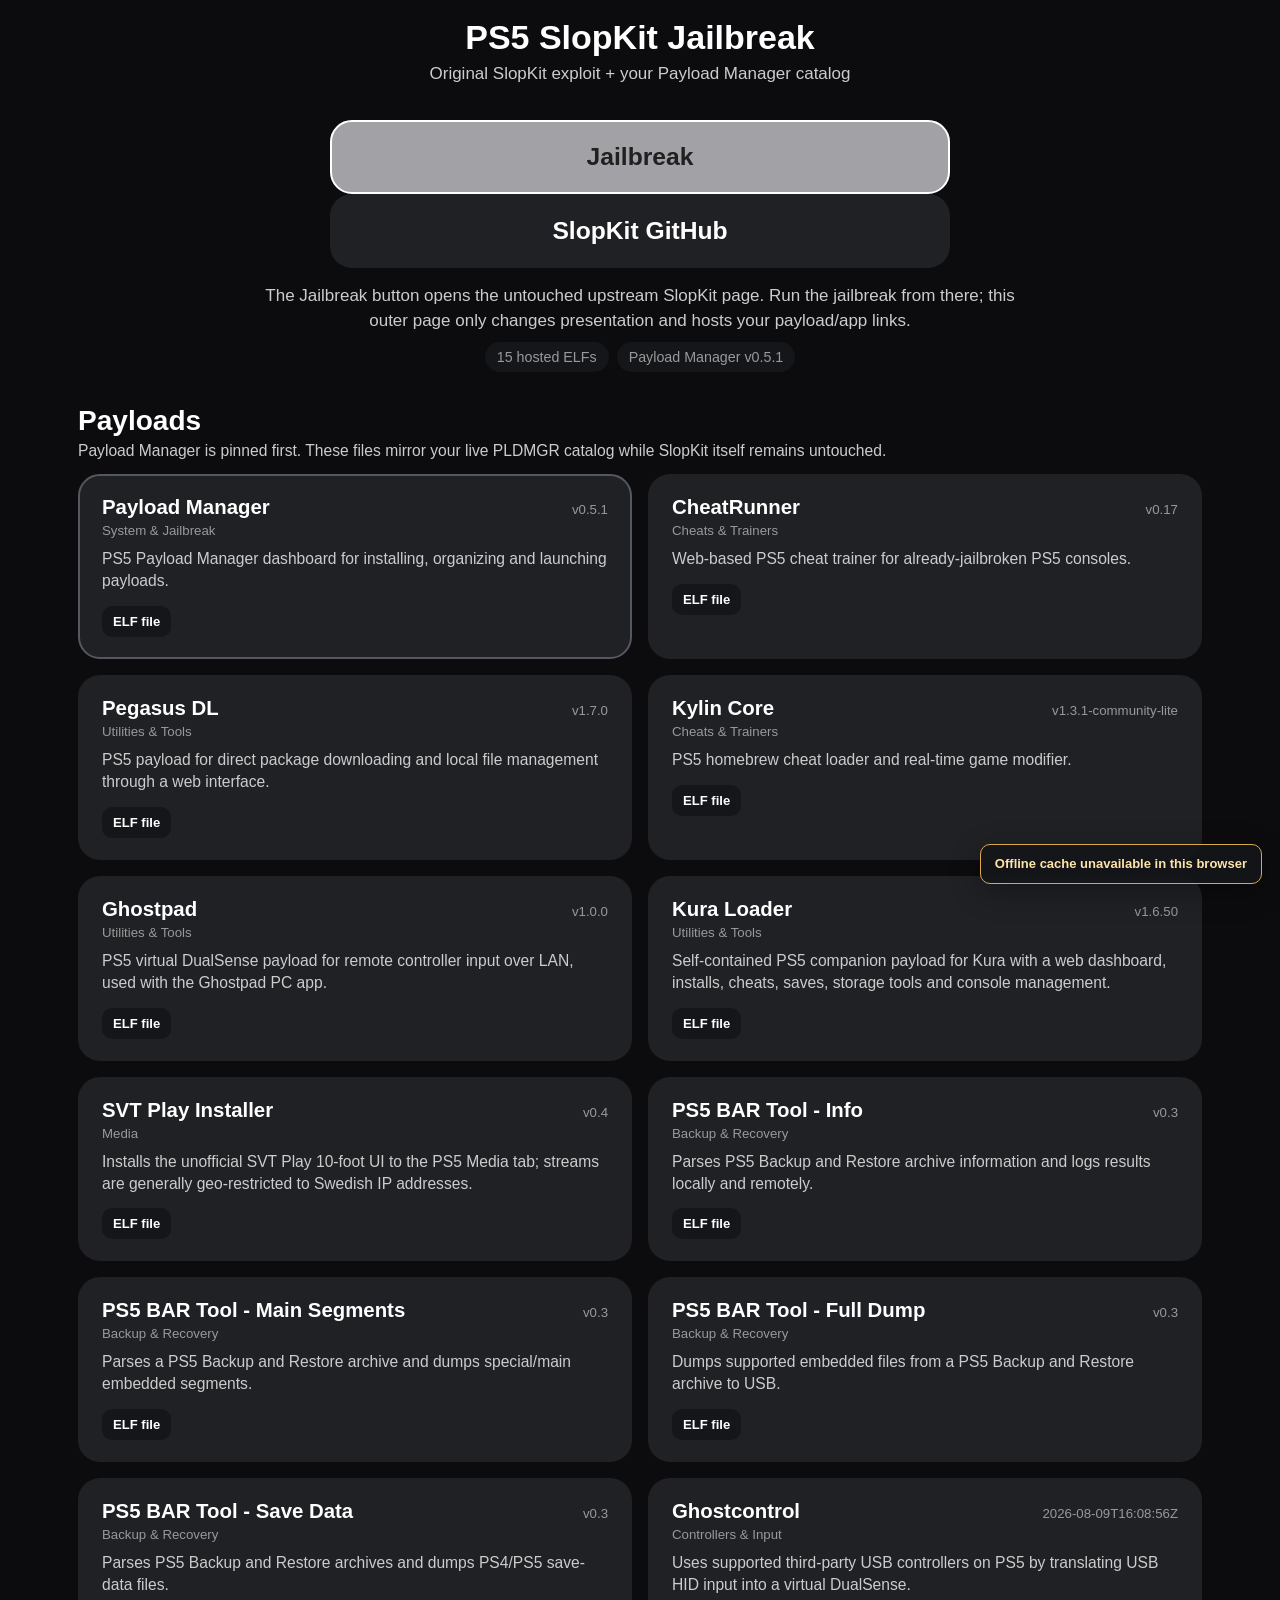
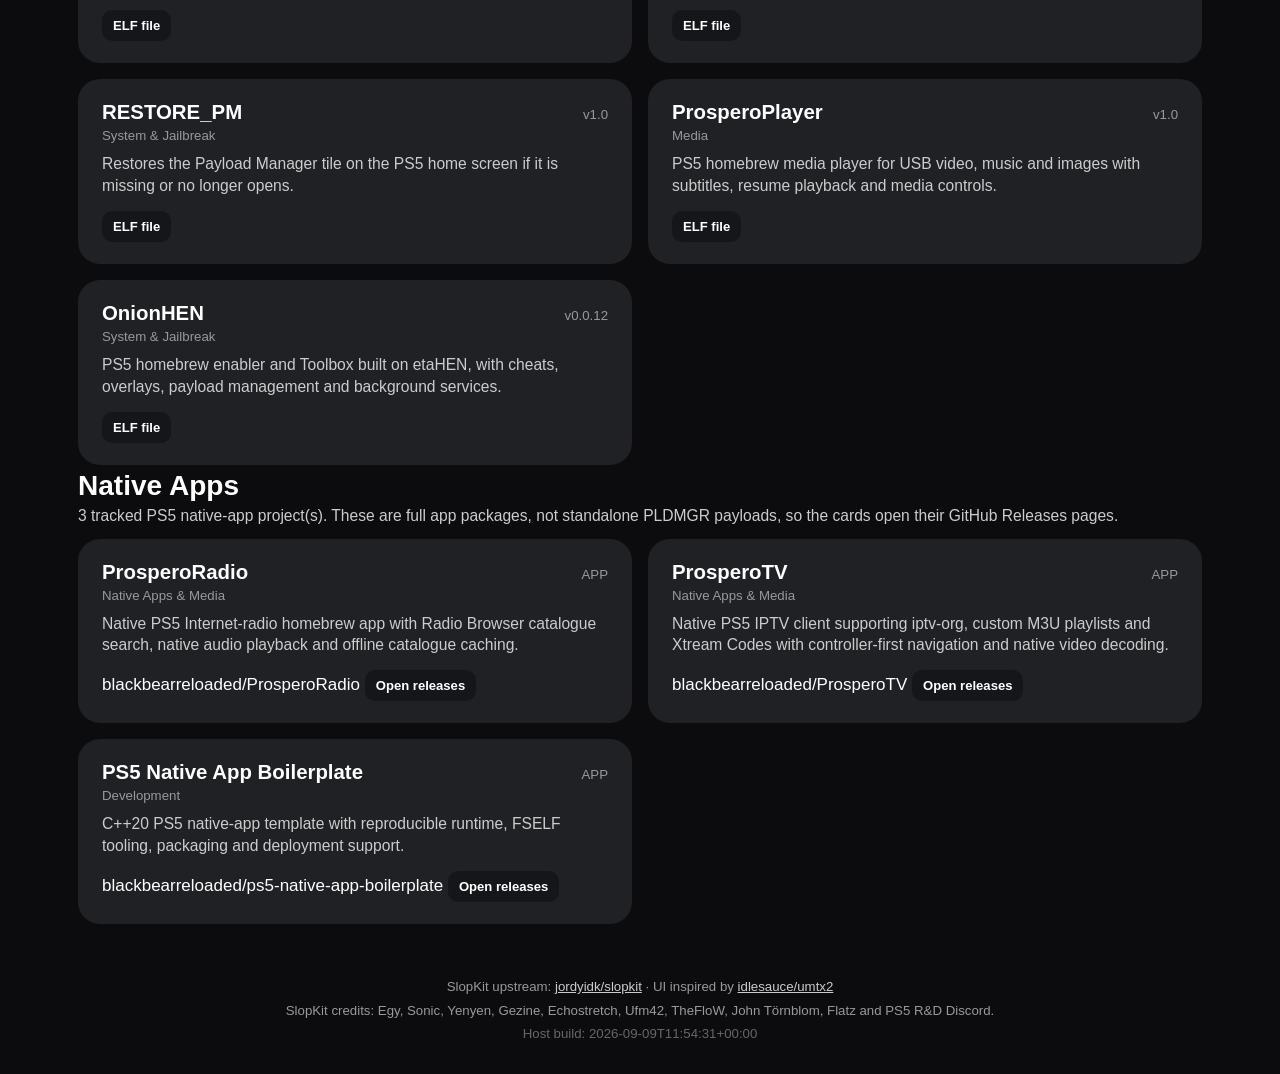
<file: index.html>
<!DOCTYPE html>
<html manifest="cache-original-v4.appcache" lang="en">
<head>
  <meta charset="utf-8">
  <meta name="viewport" content="width=device-width, initial-scale=1">
  <title>PS5 SlopKit Jailbreak</title>
  <link rel="stylesheet" href="main.css">
<style>
#offline-cache-status {
  position: fixed; right: 18px; bottom: 16px; z-index: 99999;
  max-width: 560px; padding: 10px 14px; border-radius: 10px;
  font: 700 13px/1.35 Arial, sans-serif; color: #d8dee9;
  background: rgba(21,22,26,.94); border: 1px solid #4d515a;
  box-shadow: 0 8px 30px rgba(0,0,0,.32);
}
#offline-cache-status.ready { color: #c9f7d5; border-color: #55d17d; }
#offline-cache-status.warn { color: #ffe4a8; border-color: #d8a84e; }
</style>
</head>
<body>
  <header class="topbar">
    <h1>PS5 SlopKit Jailbreak</h1>
    <p>Original SlopKit exploit + your Payload Manager catalog</p>
  </header>

  <main>
    <section class="hero">
      <a id="run-jb" class="btn primary" href="original/index.html">Jailbreak</a>
      <a class="btn" href="https://github.com/jordyidk/slopkit">SlopKit GitHub</a>
      <p class="hint">The Jailbreak button opens the untouched upstream SlopKit page. Run the jailbreak from there; this outer page only changes presentation and hosts your payload/app links.</p>
      <div class="stats">
        <span>15 hosted ELFs</span>
        <span>Payload Manager v0.5.1</span>
      </div>
    </section>

    <section class="payload-section">
      <div class="section-heading">
        <div>
          <h2>Payloads</h2>
          <p>Payload Manager is pinned first. These files mirror your live PLDMGR catalog while SlopKit itself remains untouched.</p>
        </div>
      </div>
      <div class="payload-grid">
<a class="payload-card featured" href="payloads/pldmgr_v0.5.1.elf">
  <div class="payload-card-top">
    <span class="payload-name">Payload Manager</span>
    <span class="payload-version">v0.5.1</span>
  </div>
  <div class="payload-category">System &amp; Jailbreak</div>
  <p>PS5 Payload Manager dashboard for installing, organizing and launching payloads.</p>
  <span class="payload-action">ELF file</span>
</a>
<a class="payload-card" href="payloads/CheatRunner.elf">
  <div class="payload-card-top">
    <span class="payload-name">CheatRunner</span>
    <span class="payload-version">v0.17</span>
  </div>
  <div class="payload-category">Cheats &amp; Trainers</div>
  <p>Web-based PS5 cheat trainer for already-jailbroken PS5 consoles.</p>
  <span class="payload-action">ELF file</span>
</a>
<a class="payload-card" href="payloads/pegasus_dl.elf">
  <div class="payload-card-top">
    <span class="payload-name">Pegasus DL</span>
    <span class="payload-version">v1.7.0</span>
  </div>
  <div class="payload-category">Utilities &amp; Tools</div>
  <p>PS5 payload for direct package downloading and local file management through a web interface.</p>
  <span class="payload-action">ELF file</span>
</a>
<a class="payload-card" href="payloads/kylin-core.elf">
  <div class="payload-card-top">
    <span class="payload-name">Kylin Core</span>
    <span class="payload-version">v1.3.1-community-lite</span>
  </div>
  <div class="payload-category">Cheats &amp; Trainers</div>
  <p>PS5 homebrew cheat loader and real-time game modifier.</p>
  <span class="payload-action">ELF file</span>
</a>
<a class="payload-card" href="payloads/ghostpad.elf">
  <div class="payload-card-top">
    <span class="payload-name">Ghostpad</span>
    <span class="payload-version">v1.0.0</span>
  </div>
  <div class="payload-category">Utilities &amp; Tools</div>
  <p>PS5 virtual DualSense payload for remote controller input over LAN, used with the Ghostpad PC app.</p>
  <span class="payload-action">ELF file</span>
</a>
<a class="payload-card" href="payloads/kura-loader.elf">
  <div class="payload-card-top">
    <span class="payload-name">Kura Loader</span>
    <span class="payload-version">v1.6.50</span>
  </div>
  <div class="payload-category">Utilities &amp; Tools</div>
  <p>Self-contained PS5 companion payload for Kura with a web dashboard, installs, cheats, saves, storage tools and console management.</p>
  <span class="payload-action">ELF file</span>
</a>
<a class="payload-card" href="payloads/svtplay-install.elf">
  <div class="payload-card-top">
    <span class="payload-name">SVT Play Installer</span>
    <span class="payload-version">v0.4</span>
  </div>
  <div class="payload-category">Media</div>
  <p>Installs the unofficial SVT Play 10-foot UI to the PS5 Media tab; streams are generally geo-restricted to Swedish IP addresses.</p>
  <span class="payload-action">ELF file</span>
</a>
<a class="payload-card" href="payloads/ps5-bar-tool_info.elf">
  <div class="payload-card-top">
    <span class="payload-name">PS5 BAR Tool - Info</span>
    <span class="payload-version">v0.3</span>
  </div>
  <div class="payload-category">Backup &amp; Recovery</div>
  <p>Parses PS5 Backup and Restore archive information and logs results locally and remotely.</p>
  <span class="payload-action">ELF file</span>
</a>
<a class="payload-card" href="payloads/ps5-bar-tool_dump_main_segments.elf">
  <div class="payload-card-top">
    <span class="payload-name">PS5 BAR Tool - Main Segments</span>
    <span class="payload-version">v0.3</span>
  </div>
  <div class="payload-category">Backup &amp; Recovery</div>
  <p>Parses a PS5 Backup and Restore archive and dumps special/main embedded segments.</p>
  <span class="payload-action">ELF file</span>
</a>
<a class="payload-card" href="payloads/ps5-bar-tool_dump_all.elf">
  <div class="payload-card-top">
    <span class="payload-name">PS5 BAR Tool - Full Dump</span>
    <span class="payload-version">v0.3</span>
  </div>
  <div class="payload-category">Backup &amp; Recovery</div>
  <p>Dumps supported embedded files from a PS5 Backup and Restore archive to USB.</p>
  <span class="payload-action">ELF file</span>
</a>
<a class="payload-card" href="payloads/ps5-bar-tool_savedata.elf">
  <div class="payload-card-top">
    <span class="payload-name">PS5 BAR Tool - Save Data</span>
    <span class="payload-version">v0.3</span>
  </div>
  <div class="payload-category">Backup &amp; Recovery</div>
  <p>Parses PS5 Backup and Restore archives and dumps PS4/PS5 save-data files.</p>
  <span class="payload-action">ELF file</span>
</a>
<a class="payload-card" href="payloads/ghost-control-x10-ds4.elf">
  <div class="payload-card-top">
    <span class="payload-name">Ghostcontrol</span>
    <span class="payload-version">2026-08-09T16:08:56Z</span>
  </div>
  <div class="payload-category">Controllers &amp; Input</div>
  <p>Uses supported third-party USB controllers on PS5 by translating USB HID input into a virtual DualSense.</p>
  <span class="payload-action">ELF file</span>
</a>
<a class="payload-card" href="payloads/RESTORE_PM.elf">
  <div class="payload-card-top">
    <span class="payload-name">RESTORE_PM</span>
    <span class="payload-version">v1.0</span>
  </div>
  <div class="payload-category">System &amp; Jailbreak</div>
  <p>Restores the Payload Manager tile on the PS5 home screen if it is missing or no longer opens.</p>
  <span class="payload-action">ELF file</span>
</a>
<a class="payload-card" href="payloads/ProsperoPlayer_MediaLauncher.elf">
  <div class="payload-card-top">
    <span class="payload-name">ProsperoPlayer</span>
    <span class="payload-version">v1.0</span>
  </div>
  <div class="payload-category">Media</div>
  <p>PS5 homebrew media player for USB video, music and images with subtitles, resume playback and media controls.</p>
  <span class="payload-action">ELF file</span>
</a>
<a class="payload-card" href="payloads/OnionHEN.elf">
  <div class="payload-card-top">
    <span class="payload-name">OnionHEN</span>
    <span class="payload-version">v0.0.12</span>
  </div>
  <div class="payload-category">System &amp; Jailbreak</div>
  <p>PS5 homebrew enabler and Toolbox built on etaHEN, with cheats, overlays, payload management and background services.</p>
  <span class="payload-action">ELF file</span>
</a>
      </div>
    </section>

    <section class="payload-section">
      <div class="section-heading">
        <div>
          <h2>Native Apps</h2>
          <p>3 tracked PS5 native-app project(s). These are full app packages, not standalone PLDMGR payloads, so the cards open their GitHub Releases pages.</p>
        </div>
      </div>
      <div class="payload-grid">
<a class="payload-card" href="https://github.com/blackbearreloaded/ProsperoRadio/releases">
  <div class="payload-card-top">
    <span class="payload-name">ProsperoRadio</span>
    <span class="payload-version">APP</span>
  </div>
  <div class="payload-category">Native Apps &amp; Media</div>
  <p>Native PS5 Internet-radio homebrew app with Radio Browser catalogue search, native audio playback and offline catalogue caching.</p>
  <span class="payload-meta">blackbearreloaded/ProsperoRadio</span>
  <span class="payload-action">Open releases</span>
</a>
<a class="payload-card" href="https://github.com/blackbearreloaded/ProsperoTV/releases">
  <div class="payload-card-top">
    <span class="payload-name">ProsperoTV</span>
    <span class="payload-version">APP</span>
  </div>
  <div class="payload-category">Native Apps &amp; Media</div>
  <p>Native PS5 IPTV client supporting iptv-org, custom M3U playlists and Xtream Codes with controller-first navigation and native video decoding.</p>
  <span class="payload-meta">blackbearreloaded/ProsperoTV</span>
  <span class="payload-action">Open releases</span>
</a>
<a class="payload-card" href="https://github.com/blackbearreloaded/ps5-native-app-boilerplate/releases">
  <div class="payload-card-top">
    <span class="payload-name">PS5 Native App Boilerplate</span>
    <span class="payload-version">APP</span>
  </div>
  <div class="payload-category">Development</div>
  <p>C++20 PS5 native-app template with reproducible runtime, FSELF tooling, packaging and deployment support.</p>
  <span class="payload-meta">blackbearreloaded/ps5-native-app-boilerplate</span>
  <span class="payload-action">Open releases</span>
</a>
      </div>
    </section>
  </main>

  <footer>
    <p>SlopKit upstream: <a href="https://github.com/jordyidk/slopkit">jordyidk/slopkit</a> · UI inspired by <a href="https://github.com/idlesauce/umtx2">idlesauce/umtx2</a></p>
    <p>SlopKit credits: Egy, Sonic, Yenyen, Gezine, Echostretch, Ufm42, TheFloW, John Törnblom, Flatz and PS5 R&amp;D Discord.</p>
    <p class="build">Host build: 2026-09-09T11:54:31+00:00</p>
  </footer>

  <script>
  (function () {
    try {
      var first = document.getElementById('run-jb');
      if (first) first.focus();
    } catch (e) {}
  })();
  </script>
<div id="offline-cache-status" role="status">Offline cache: preparing...</div>
<script>
(function () {
  var box = document.getElementById('offline-cache-status');
  function setStatus(text, cls) {
    if (!box) return;
    box.textContent = text;
    box.className = cls || '';
  }
  try {
    var ac = window.applicationCache;
    if (!ac) {
      setStatus('Offline cache unavailable in this browser', 'warn');
      return;
    }
    ac.addEventListener('checking', function () { setStatus('Offline cache: checking...', ''); });
    ac.addEventListener('downloading', function () {
      setStatus('Offline cache: downloading untouched SlopKit + Payload Manager...', '');
    });
    ac.addEventListener('progress', function (e) {
      if (e && e.total) setStatus('Offline cache: ' + e.loaded + ' / ' + e.total + ' files', '');
    });
    ac.addEventListener('cached', function () {
      setStatus('Offline jailbreak ready ✓ Untouched SlopKit + Payload Manager cached', 'ready');
    });
    ac.addEventListener('noupdate', function () { setStatus('Offline jailbreak ready ✓', 'ready'); });
    ac.addEventListener('updateready', function () {
      try { ac.swapCache(); } catch (e) {}
      setStatus('Offline cache updated ✓ Reload once', 'ready');
    });
    ac.addEventListener('error', function () {
      if (typeof navigator !== 'undefined' && navigator.onLine === false)
        setStatus('Offline mode ✓ Using cached untouched SlopKit', 'ready');
      else
        setStatus('Offline cache incomplete — keep internet on and reload', 'warn');
    });
  } catch (e) {
    setStatus('Offline cache status unavailable', 'warn');
  }
})();
</script>
</body>
</html>
</file>
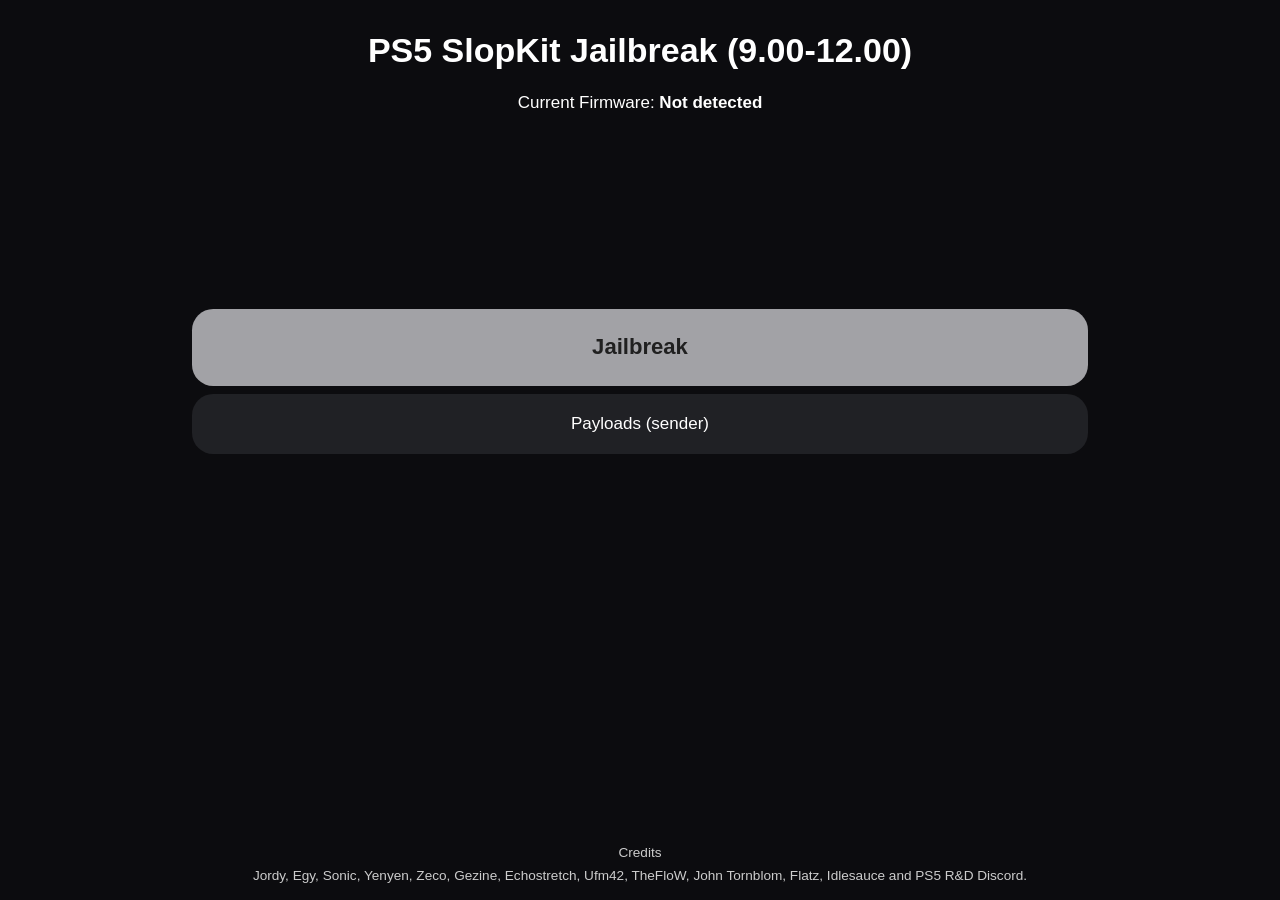
<file: original/index.html>
<!DOCTYPE html>
<html lang="en">
<head>
  <meta charset="utf-8">
  <meta name="viewport" content="width=device-width, initial-scale=1">
  <title>PS5 SlopKit Jailbreak</title>
  <link rel="stylesheet" href="main.css?v=final">
</head>
<body>
  <div class="p-2">
    <h1 class="text-center">PS5 SlopKit Jailbreak (9.00-12.00)</h1>
    <p class="text-center" id="top-bar-text">Current Firmware: <span class="fw-bold" id="current-fw">Unknown</span></p>
  </div>

  <div id="main-content">
    <div id="pre-jb-view" class="selected">
      <a tabindex="0" class="btn fw-bold" id="run-jb"
         href="slopkit/poops.html?go=1&amp;auto=1&amp;production=1&amp;trigger=netcontrol&amp;attempts=8&amp;only=ps0_preflight,ps1_prepare,ps3_stage0,ps4_validate,ps5_stage1,ps6_stage2,ps8_stage3,ps9_stage4,ps10_stage5&amp;log=debug&amp;payload=1&amp;v=final">Jailbreak</a>
      <a tabindex="0" class="btn btn-secondary" id="run-sender"
         href="slopkit/poops.html?go=1&amp;auto=1&amp;production=1&amp;trigger=netcontrol&amp;attempts=8&amp;only=ps0_preflight,ps1_prepare,ps3_stage0,ps4_validate,ps5_stage1,ps6_stage2,ps8_stage3,ps9_stage4,ps10_stage5&amp;log=debug&amp;payload=1&amp;reuse=1&amp;v=final">Payloads (sender)</a>
    </div>
  </div>

  <div class="position-relative text-center p-2 mb-2">
    <p class="text-secondary">Credits</p>
    <p class="text-secondary mt-2">Jordy, Egy, Sonic, Yenyen, Zeco, Gezine, Echostretch, Ufm42, TheFloW, John Tornblom, Flatz, Idlesauce and PS5 R&amp;D Discord.</p>
  </div>

  <script>
    try {
      var firmwareMatch = /PlayStation 5\/(\d+\.\d+)/.exec(navigator.userAgent);
      var firmware = firmwareMatch ? firmwareMatch[1] : "";
      document.getElementById("current-fw").textContent = firmware || "Not detected";
    } catch (e) { }
    try { document.getElementById("run-jb").focus(); } catch (e) { }
  </script>
</body>
</html>
</file>
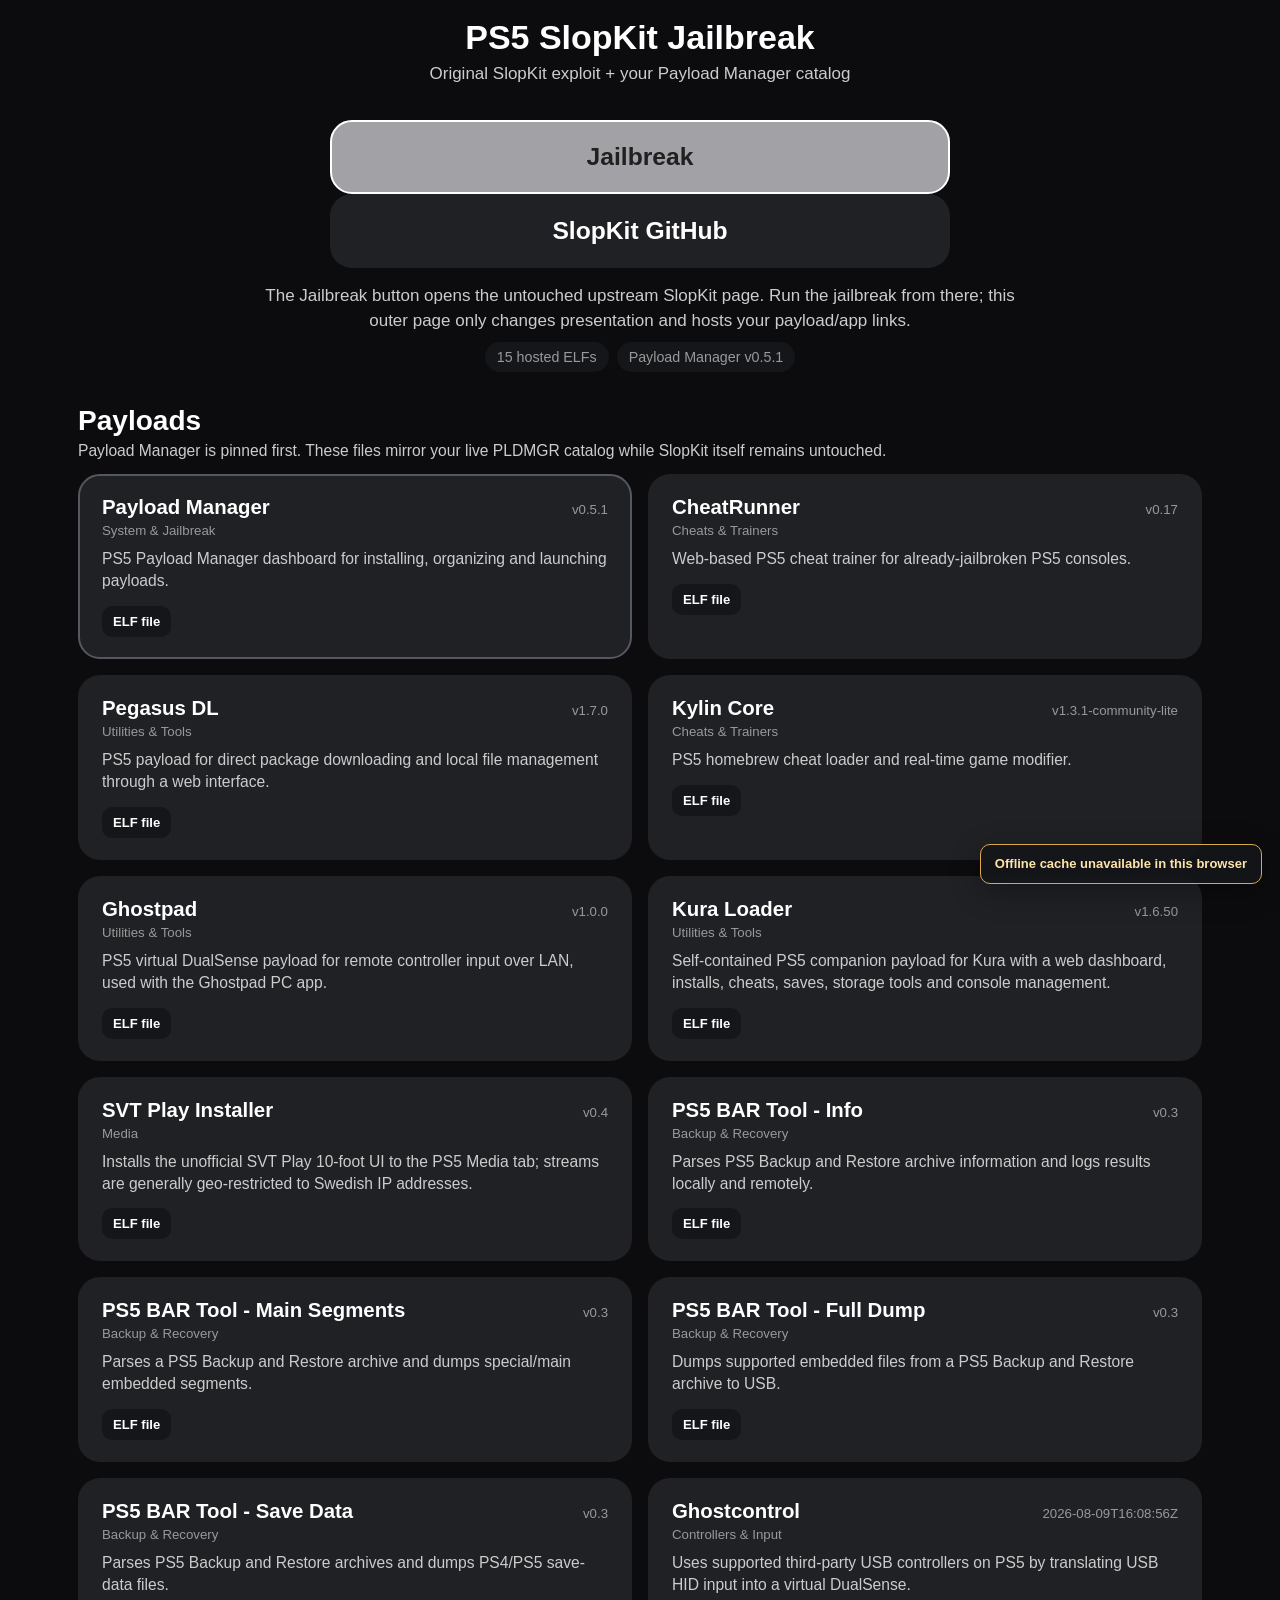
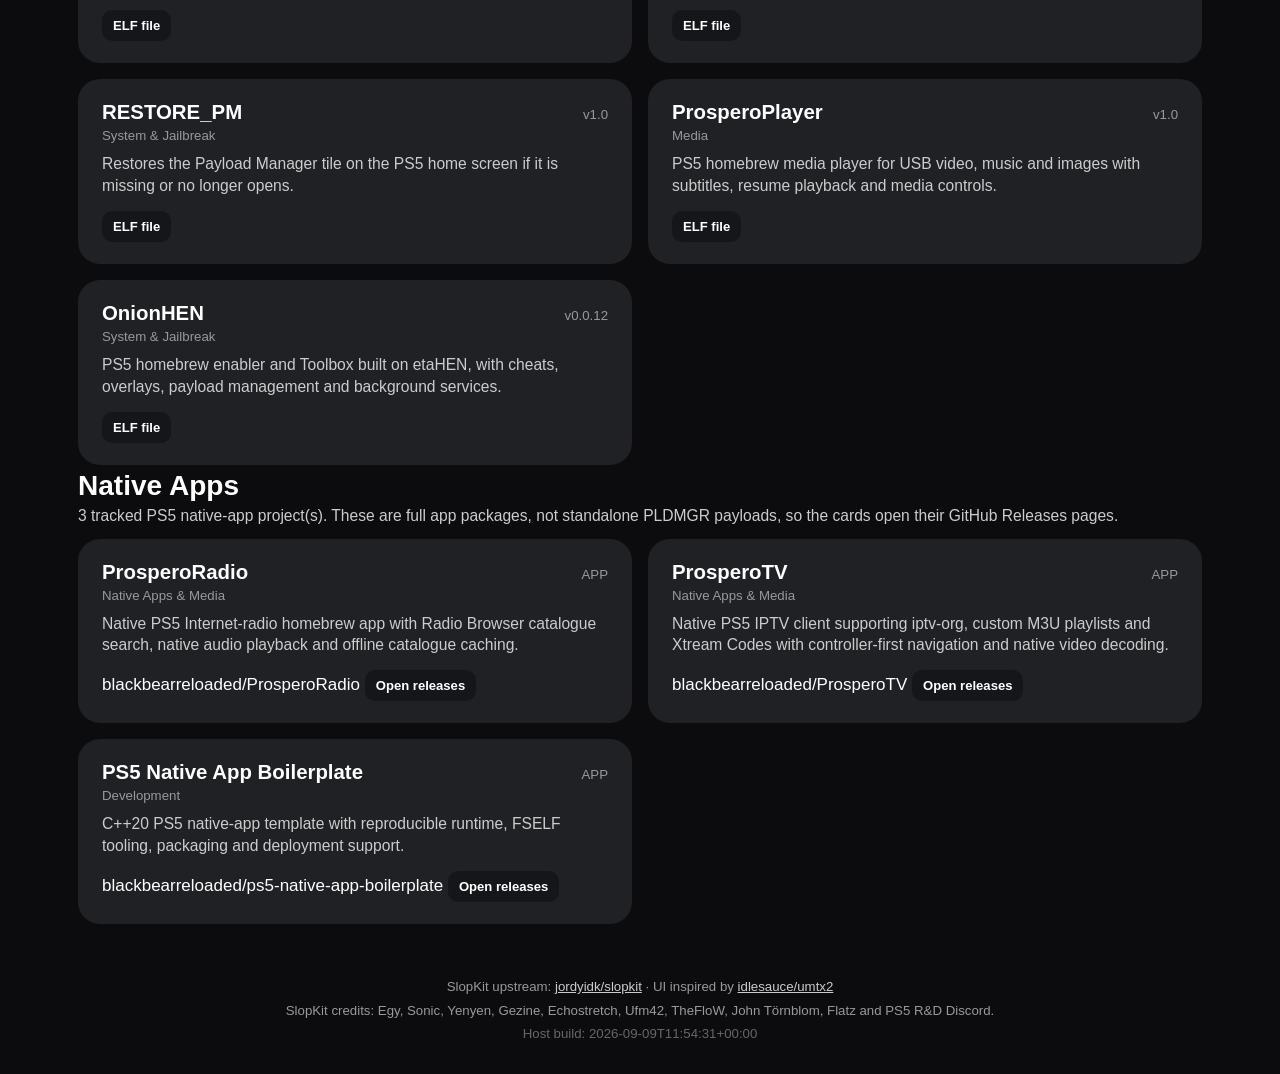
<file: document/en/ps5/index.html>
<!doctype html>
<html lang="en">
<head>
<meta charset="utf-8">
<title>slopkit</title>
<meta http-equiv="refresh" content="0; url=../../../index.html">
<style>html,body{margin:0;height:100%;background:#0b0d10}</style>
<script>
location.replace("../../../index.html");
</script>
</head>
<body></body>
</html>
</file>
<file: main.css>
:root {
  --text-primary:#fff;
  --text-secondary:#ccc;
  --text-tertiary:#999;
  --bg:#0c0c0f;
  --surface:#202125;
  --surface-2:#15161a;
  --hover:#a2a2a6;
  --hover-text:#202020;
  font-size:17px;
}
* { box-sizing:border-box; }
html, body { margin:0; min-height:100%; background:var(--bg); color:var(--text-primary); font-family:Arial, Helvetica, sans-serif; }
body { min-height:100vh; display:flex; flex-direction:column; user-select:none; -webkit-user-select:none; }
a { color:inherit; }
.topbar { text-align:center; padding:18px 20px 8px; }
.topbar h1 { margin:0; font-size:2rem; }
.topbar p { color:var(--text-secondary); margin:7px 0 0; }
main { width:100%; max-width:1180px; margin:0 auto; padding:10px 28px 30px; flex:1; }
.hero { display:flex; flex-direction:column; align-items:center; justify-content:center; padding:18px 0 28px; }
.btn {
  display:inline-block; width:90%; max-width:620px; padding:18px 32px; border-radius:22px;
  background:var(--surface); color:#fff; text-decoration:none; text-align:center;
  font-weight:800; font-size:1.45rem; line-height:2rem; border:2px solid transparent;
  transition:background-color .2s ease, color .2s ease, border-color .2s ease;
}
.btn:focus, .btn:hover { outline:none; background:var(--hover); color:var(--hover-text); border-color:#fff; }
.hint { max-width:760px; text-align:center; color:var(--text-secondary); margin:16px 0 9px; line-height:1.45; }
.stats { display:flex; flex-wrap:wrap; justify-content:center; gap:8px; }
.stats span { background:var(--surface-2); color:var(--text-tertiary); border-radius:999px; padding:7px 12px; font-size:.84rem; }
.payload-section { margin-top:5px; }
.section-heading { display:flex; align-items:end; justify-content:space-between; margin:0 0 14px; }
.section-heading h2 { margin:0; font-size:1.65rem; }
.section-heading p { margin:5px 0 0; color:var(--text-secondary); font-size:.92rem; }
.payload-grid { display:grid; grid-template-columns:repeat(2, minmax(0, 1fr)); gap:16px; }
.payload-card {
  display:block; min-height:174px; padding:20px 22px; border-radius:22px;
  background:var(--surface); border:2px solid transparent; text-decoration:none; color:#fff;
  transition:background-color .2s ease, color .2s ease, border-color .2s ease;
}
.payload-card.featured { border-color:#555861; }
.payload-card:focus, .payload-card:hover { outline:none; background:var(--hover); color:var(--hover-text); border-color:#fff; }
.payload-card-top { display:flex; justify-content:space-between; gap:12px; align-items:baseline; }
.payload-name { font-size:1.2rem; font-weight:800; }
.payload-version { color:var(--text-tertiary); font-size:.78rem; white-space:nowrap; }
.payload-category { color:var(--text-tertiary); font-size:.78rem; margin-top:4px; }
.payload-card p { color:var(--text-secondary); margin:10px 0 14px; line-height:1.4; font-size:.92rem; }
.payload-action { display:inline-block; background:var(--surface-2); color:#fff; padding:8px 11px; border-radius:10px; font-size:.77rem; font-weight:800; }
.payload-card:focus .payload-version, .payload-card:hover .payload-version,
.payload-card:focus .payload-category, .payload-card:hover .payload-category,
.payload-card:focus p, .payload-card:hover p { color:#444; }
footer { text-align:center; padding:20px 28px 26px; color:var(--text-tertiary); font-size:.78rem; line-height:1.55; }
footer p { margin:3px 0; }
footer a { color:var(--text-secondary); }
footer .build { color:#666; }
@media (max-width:760px) {
  :root { font-size:15px; }
  main { padding-left:16px; padding-right:16px; }
  .payload-grid { grid-template-columns:1fr; }
  .payload-card { min-height:150px; }
}
</file>
<file: original/main.css>
:root {
  --text-color-primary: #fff;
  --text-color-secondary: #ccc;
  --text-color-tertiary: #999;
  --background-color-primary: #0c0c0f;
  --surface-color-primary: #202125;
  --surface-color-secondary: #15161a;
  --surface-color-hover: #a2a2a6;
  --text-color-primary-hover: #202020;
  --text-color-secondary-hover: #444;
  font-size: 17px;
}

body {
  user-select: none;
  -webkit-user-select: none;
  background-color: var(--background-color-primary);
  color: var(--text-color-primary);
  font-family: Arial, sans-serif;
  display: grid;
  grid-template-rows: auto 1fr auto;
  height: 100vh;
  padding: 0;
  margin: 0;
  overflow: hidden;
  box-sizing: border-box;
}

a { color: var(--text-color-secondary); }
a:active, a:focus { outline: 0; border: none; }

.btn {
  padding: 1rem 2rem;
  text-align: center;
  text-decoration: none;
  display: inline-block;
  margin: .2rem;
  cursor: pointer;
  line-height: 2.5rem;
  min-width: 5rem;
  border-radius: 1.25rem;
  width: 50%;
  background-color: var(--surface-color-primary);
  border: none;
  color: var(--text-color-primary);
  font-size: 1.3rem;
  transition: background-color .25s ease;
  box-sizing: border-box;
}

.btn:hover, .btn:focus {
  background-color: var(--surface-color-hover);
  color: var(--text-color-primary-hover);
}

.btn-secondary { padding: .5rem 2rem; font-size: 1rem; }

#main-content { position: relative; box-sizing: border-box; }
#main-content > div {
  position: absolute;
  top: 0;
  left: 0;
  width: 100%;
  height: 100%;
  opacity: 0;
  pointer-events: none;
  transition: opacity .3s ease-in-out;
  box-sizing: border-box;
  display: flex;
}

#pre-jb-view {
  display: block !important;
  padding-top: 18vh;
  text-align: center;
}

#pre-jb-view .btn {
  display: block;
  width: 70%;
  max-width: none;
  margin: .5rem auto;
}

.selected { opacity: 1 !important; pointer-events: auto !important; }
.position-relative { position: relative; }
.text-center { text-align: center; }
.fw-bold { font-weight: 800; }
.text-secondary {
  color: var(--text-color-secondary);
  margin: 0;
  padding: 0;
  text-overflow: ellipsis;
  overflow: hidden;
  white-space: nowrap;
  font-size: .8rem;
}
.p-2 { padding: .5rem !important; }
.mt-2 { margin-top: .5rem !important; }
.mb-2 { margin-bottom: .5rem !important; }
</file>
